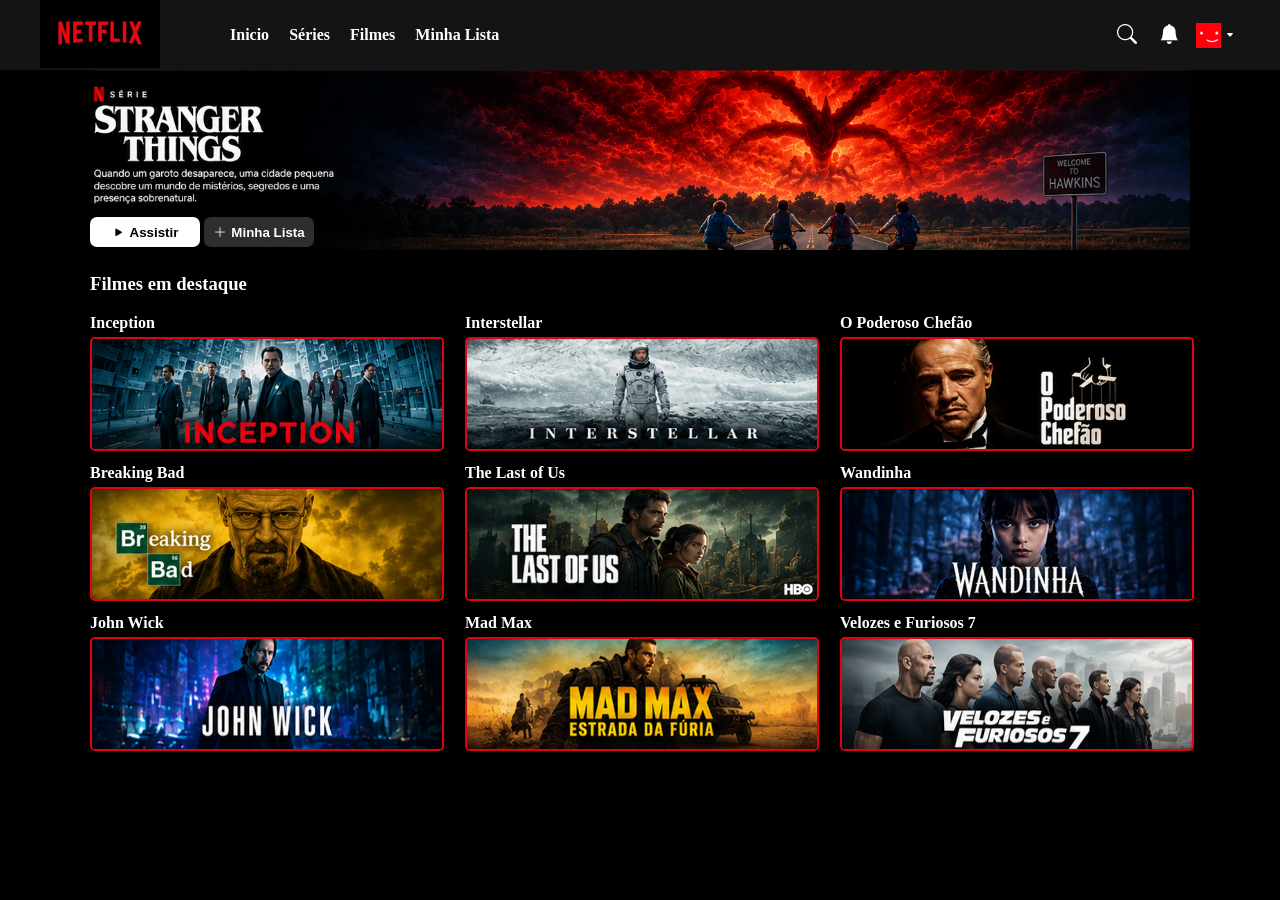
<file: aulas/html-css/netflix/app/index.html>
<!DOCTYPE html>
<html lang="en">
<head>
    <meta charset="UTF-8">
    <meta name="viewport" content="width=device-width, initial-scale=1.0">
    <link rel="stylesheet" href="https://cdn.jsdelivr.net/npm/bootstrap-icons@1.13.2/font/bootstrap-icons.min.css">
    <link rel="stylesheet" href="index.css">

    <title>Netflix</title>
</head>
<body>
    <header class="header">

        <div class="header-left-side">

         <a href="#">
            <img src="./images/logo.jpg" alt="Logo Netflix" class="header-logo">
         </a>
         <ul class="header-left-menu">
            <a href="#">
                <li class="header-left-menu-item">Inicio</li>
            </a>
            
            <a href="#">
                <li class="header-left-menu-item">Séries</li>
            </a>

            <a href="#">
                <li class="header-left-menu-item">Filmes</li>
            </a>

            <a href="#">
                <li class="header-left-menu-item">Minha Lista</li>
            </a>
         </ul>
        </div>

        <div class="header-right-side">
            <button>
                <i class="bi bi-search header-right-side-item"></i>
            </button>

            <button>
                <i class="bi bi-bell-fill header-right-side-item"></i>
            </button>
            
            <button class="header-user-icon-button">
                <img src="./images/user-icon.jpg" alt="User Icon" class="header-user-icon">
                <i style="font-size: 8px; margin-left: 5px;" class="bi bi-caret-down-fill"></i>
            </button>
        </div>

    </header>

    <main class="container">
        <section class="section-main-content">
            <img src="./images/banner-home.png" alt="Banner pricipal" class="section-main-content-image">
            
            <div class="section-main-content-buttons">
                <button class="btn-primary btn"><i class="bi bi-play-fill"></i>Assistir</button>
                <button class="btn-secondary btn"><i class="bi bi-plus-lg"></i>Minha Lista</button>
            </div>
        </section>

        <section>
            <h3>Filmes em destaque</h3>

         <div class="section-list-cards">


            <div class="section-list-card">
                <a href="#">
                    <h4 class="section-list-card-title">Inception</h4>
                    <img class="section-list-card-image" src="./images/movie_inception.png" alt="Inception">
                </a>
            </div>

            <div class="section-list-card">
                <a href="#">
                    <h4 class="section-list-card-title">Interstellar</h4>
                    <img class="section-list-card-image" src="./images/movie_interstellar.png" alt="Interstellar">
                </a>
            </div>

            <div class="section-list-card">
                <a href="#">
                    <h4 class="section-list-card-title">O Poderoso Chefão </h4>
                    <img class="section-list-card-image" src="./images/movie_poderoso-chefao.png" alt="Poderoso Chefão">
                </a>
            </div>

            <div class="section-list-card">
                <a href="#">
                    <h4 class="section-list-card-title">Breaking Bad </h4>
                    <img class="section-list-card-image" src="./images/movie_breaking-bad.png" alt="Breaking Bad">
                </a>
            </div>

            <div class="section-list-card">
                <a href="#">
                    <h4 class="section-list-card-title">The Last of Us </h4>
                    <img class="section-list-card-image" src="./images/movie_the-last-of-us.png" alt="The Last of Us">
                </a>
            </div>

            <div class="section-list-card">
                <a href="#">
                    <h4 class="section-list-card-title">Wandinha </h4>
                    <img class="section-list-card-image" src="./images/movie_wandinha.png" alt="Wandinha">
                </a>
            </div>

            <div class="section-list-card">
                <a href="#">
                    <h4 class="section-list-card-title">John Wick </h4>
                    <img class="section-list-card-image" src="./images/movie_john-wick.png" alt="John Wick">
                </a>
            </div>

            <div class="section-list-card">
                <a href="#">
                    <h4 class="section-list-card-title">Mad Max  </h4>
                    <img class="section-list-card-image" src="./images/movie_mad-max.png" alt="Mad Max">
                </a>
            </div>

            <div class="section-list-card">
                <a href="#">
                    <h4 class="section-list-card-title">Velozes e Furiosos 7 </h4>
                    <img class="section-list-card-image" src="./images/movie_velozes-e-furiosos-7.png" alt="Velozes Furiosos 7">
                </a>
            </div>


         </div>
        </section>
    </main>

</body>
</html>
</file>
<file: aulas/html-css/netflix/app/index.css>
* {
    color: #FFFFFF;
}

body {
    margin: 0;
    padding: 0;
    background-color: #000000;
   
   
}

a {
    text-decoration: none;
}

button {
    background-color: transparent;
    border: none;
    cursor: pointer;
}

.header {   
    display: flex;
    height: 70px;
    justify-content: space-between;
    padding: 0 40px;
    background-color: #141414;
    
    
}        

.header-logo{
    height: 70px;
    width: 120px;
}

.header-user-icon{
    height: 25px;
    width: 25px;

}

.header-left-side{
    display: flex;
    align-items: center;
    gap: 20px;
}

.header-left-menu{
    display: flex;
    list-style: none;
}

.header-left-menu-item {
    padding: 10px;

    color: #FFFFFFFF;
    font-weight: 700;
}

.header-left-menu-item:hover {
    border-bottom: 2px solid #E30011;
}


.header-right-side-item {
    color: #FFFFFFFF;
    height: 30px;
    width: 30px;
    padding: 5px;
    font-size: 20px;
}

.header-right-side {
    display: flex;
}

.header-user-icon-button {
    display: flex;
    justify-content: center;
    align-items: center;
}

.btn-primary {
    background-color: #FFFFFF;
    color: #000000;
}

.btn-primary i {
    color: #000000;
    margin-right: 5px;
}

.btn-secondary {
    background-color: #2e2e30;
    color: #FFFFFF;
    
}

.btn-secondary i {
    color: #FFFFFF;
    margin-right: 5px;
    
}

.btn-primary:hover {
    background-color: #000000;
    color: #FFFFFF;
}

.btn-primary:hover i {
    color: #FFFFFF;
}


.btn-secondary:hover {
    background-color: #FFFFFF;
    color: #000000;
}

.btn-secondary:hover i {
    color: grey
}

.btn {
    width: 110px;
    height: 30px;
    border-radius: 7px;
    font-weight: 700;
}

.container {
    width: 100%;
    max-width: 1100px;
    margin-left: auto;
    margin-right: auto;
}

.section-main-content-image {
    width: 100%;
}

.section-main-content {
    position: relative;
}

.section-main-content-buttons {
    position: absolute;
    top: 80%;
    left: 0;
}

.section-list-card {
    width: 350px;
    height: 150px;
    transition: transform 0.3s ease-in-out
}

.section-list-card:hover {
    transform: scale(1.1);
}

.section-list-card-image {
    width: 100%;
    height: 110px;
    border:  2px solid #E30011;
    border-radius: 5px;
}

.section-list-card-title {
    margin-top: 0px;
    margin-bottom: 5px;
}

.section-list-cards {
    display: flex;
    justify-content: space-between;
    flex-wrap: wrap;
}
</file>
